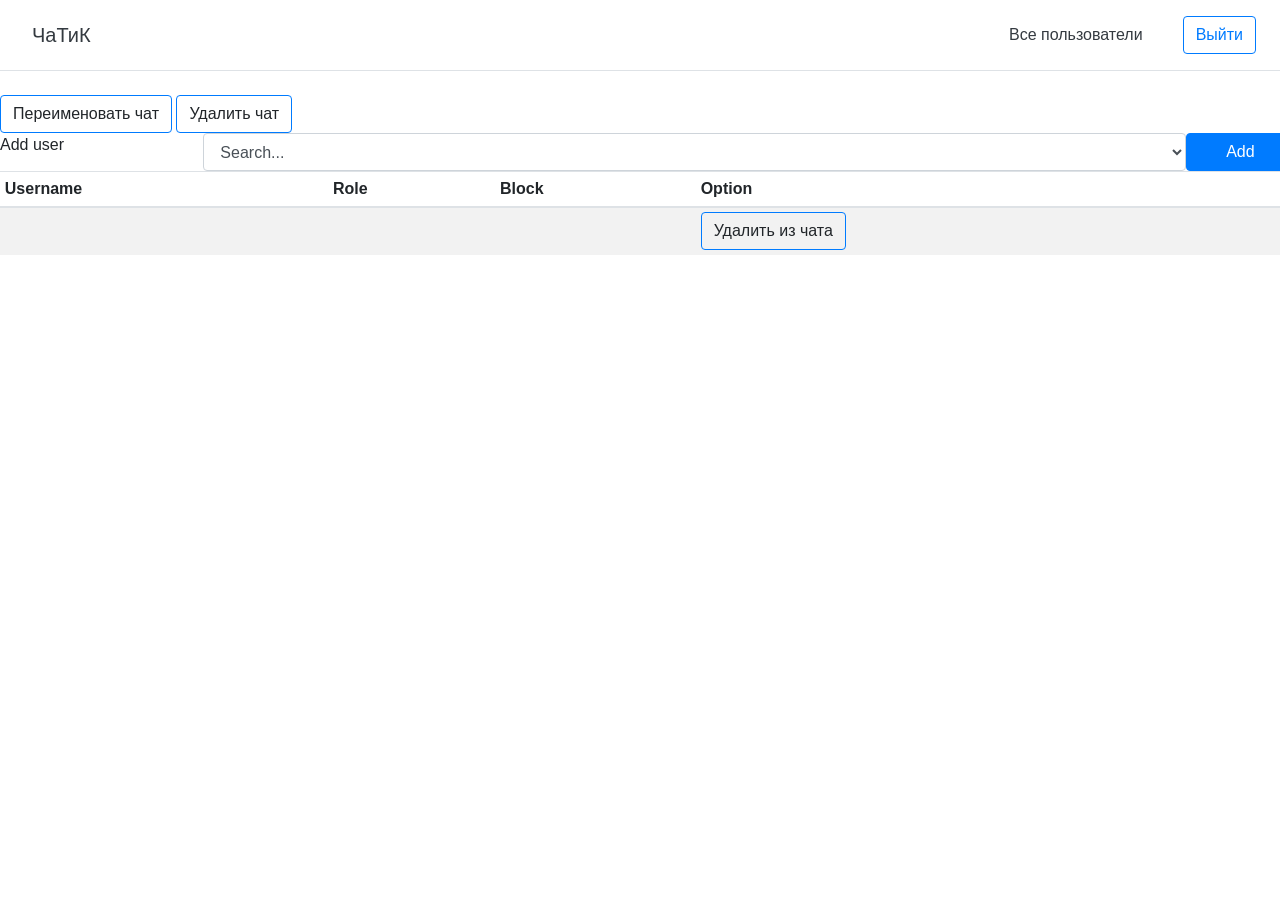
<file: src/main/resources/templates/allChatUsers.html>
<!DOCTYPE html>
<html xmlns:th="http://www.thymeleaf.org" xmlns:security="http://www.springframework.org/security/tags">
<head>
    <meta charset="utf-8">
    <link rel="stylesheet" href="https://stackpath.bootstrapcdn.com/bootstrap/4.1.3/css/bootstrap.min.css" integrity="sha384-MCw98/SFnGE8fJT3GXwEOngsV7Zt27NXFoaoApmYm81iuXoPkFOJwJ8ERdknLPMO" crossorigin="anonymous">
    <link rel="stylesheet" th:href="@{/css/dashboard.css}">
    <title>Hello</title>
</head>
<body>
<div class="d-flex flex-column flex-md-row align-items-center p-3 px-md-4 mb-3 bg-white border-bottom box-shadow">
    <h5 class="my-0 mr-md-auto font-weight-normal">
        <a class="p-2 text-dark" th:href="@{'/chat'}">ЧаТиК</a>
    </h5>
    <nav class="my-2 my-md-0 mr-md-3">
        <a class="p-2 text-dark" th:href="@{'/users'}">Все пользователи</a>
        <a id="name" class="p-2 text-dark" href="#" th:text="${currentUser.username}"></a>
    </nav>
    <security:authorize access="isAuthenticated()">
        <a class="btn btn-outline-primary" href="/logout">Выйти</a>
    </security:authorize>
</div>

<div class="table-responsive">
    <div>
        <h2 th:text="${chat.name}"></h2>
        <a th:if="${access}" class="btn btn-outline-primary" th:href="@{'/chat/rename/' + ${chat.id}}">Переименовать чат</a>
        <a th:if="${access}" class="btn btn-outline-primary" th:href="@{'/chat/delete/' + ${chat.id}}">Удалить чат</a>
    </div>
    <div>
        <form th:action="@{'/chat/' + ${chat.id} + '/add-user/'} " method="post" th:object="${user}" class="row">
            <label th:if="!${currentUser.isBlock()}" for="username" class="col-2">Add user</label>
            <select id="username" class="col form-control selectpicker" data-live-search="true" th:field="*{id}">
                <option value="">Search...</option>
                <option th:each="u : ${users}" th:value="${u.id}" th:text="${u.username}"></option>
            </select>
            <button class="col-1 btn btn-primary" type="submit">Add</button>
        </form>
    </div>
    <div>
        <table class="table table-striped table-sm">
            <thead>
            <tr>
                <th>Username</th>
                <th>Role</th>
                <th>Block</th>
                <th>Option</th>
            </tr>
            </thead>
            <tbody>
            <tr th:each="user : ${chatUsers}">
                <td th:text="${user.username}"></td>
                <td th:text="${user.role.name}"></td>
                <td th:text="${user.block}"></td>
                <td>
                    <a class="btn btn-outline-primary" th:href="@{'/chat/delete-user/' + ${chat.id} + '/' + ${user.id}}">Удалить из чата</a>
                </td>
            </tr>
            </tbody>
        </table>
    </div>
</div>
<script src="https://code.jquery.com/jquery-3.3.1.min.js" integrity="sha256-FgpCb/KJQlLNfOu91ta32o/NMZxltwRo8QtmkMRdAu8=" crossorigin="anonymous"></script>
<script src="https://cdnjs.cloudflare.com/ajax/libs/popper.js/1.14.3/umd/popper.min.js" integrity="sha384-ZMP7rVo3mIykV+2+9J3UJ46jBk0WLaUAdn689aCwoqbBJiSnjAK/l8WvCWPIPm49" crossorigin="anonymous"></script>
<script src="https://cdn.jsdelivr.net/npm/bootstrap@5.0.2/dist/js/bootstrap.min.js" integrity="sha384-cVKIPhGWiC2Al4u+LWgxfKTRIcfu0JTxR+EQDz/bgldoEyl4H0zUF0QKbrJ0EcQF" crossorigin="anonymous"></script>

<script>
    $("#username").change(function(){
        var item = $(this).val();
        var href = this.hash;

    });
</script>
</body>
</html>
</file>
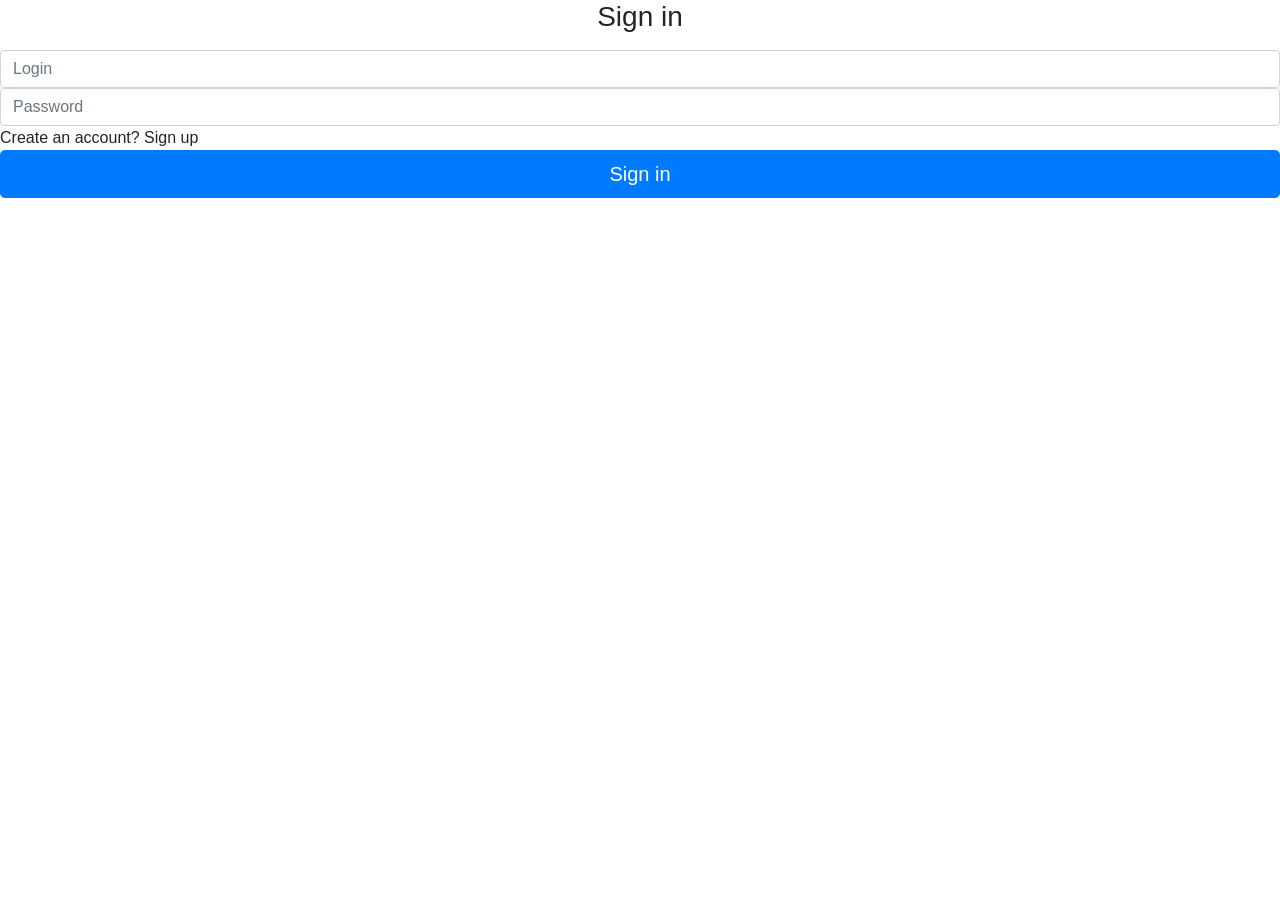
<file: src/main/resources/templates/login.html>
<!DOCTYPE html>
<html xmlns="http://www.w3.org/1999/xhtml" xmlns:th="https://www.thymeleaf.org">
<head>
    <title>Sign in</title>
    <link rel="stylesheet" href="https://stackpath.bootstrapcdn.com/bootstrap/4.1.3/css/bootstrap.min.css" integrity="sha384-MCw98/SFnGE8fJT3GXwEOngsV7Zt27NXFoaoApmYm81iuXoPkFOJwJ8ERdknLPMO" crossorigin="anonymous">
    <link rel="stylesheet" th:href="@{/css/signin.css}">
</head>
<body>
<span th:text="${error}"></span>
<form th:action="@{/login}" class="form-signin" method="post">
    <h1 class="h3 mb-3 font-weight-normal text-center">Sign in</h1>

    <label for="inputLogin" class="sr-only">User Name</label>
    <input type="text" id="inputLogin" name="username" class="form-control" placeholder="Login" required/>
    <label for="inputPassword" class="sr-only"> Password </label>
    <input type="password" id="inputPassword" name="password" class="form-control" placeholder="Password" required/>
    <div>
        <span class="txt">Create an account?</span>
        <a th:href="@{/registration}" class="txt-hov">Sign up</a>
    </div>
    <button class="btn btn-lg btn-primary btn-block" type="submit">Sign in</button>
</form>
<script src="https://code.jquery.com/jquery-3.3.1.slim.min.js" integrity="sha384-q8i/X+965DzO0rT7abK41JStQIAqVgRVzpbzo5smXKp4YfRvH+8abtTE1Pi6jizo" crossorigin="anonymous"></script>
<script src="https://cdnjs.cloudflare.com/ajax/libs/popper.js/1.14.3/umd/popper.min.js" integrity="sha384-ZMP7rVo3mIykV+2+9J3UJ46jBk0WLaUAdn689aCwoqbBJiSnjAK/l8WvCWPIPm49" crossorigin="anonymous"></script>
<script src="https://stackpath.bootstrapcdn.com/bootstrap/4.1.3/js/bootstrap.min.js" integrity="sha384-ChfqqxuZUCnJSK3+MXmPNIyE6ZbWh2IMqE241rYiqJxyMiZ6OW/JmZQ5stwEULTy" crossorigin="anonymous"></script>
</body>
</html>
</file>
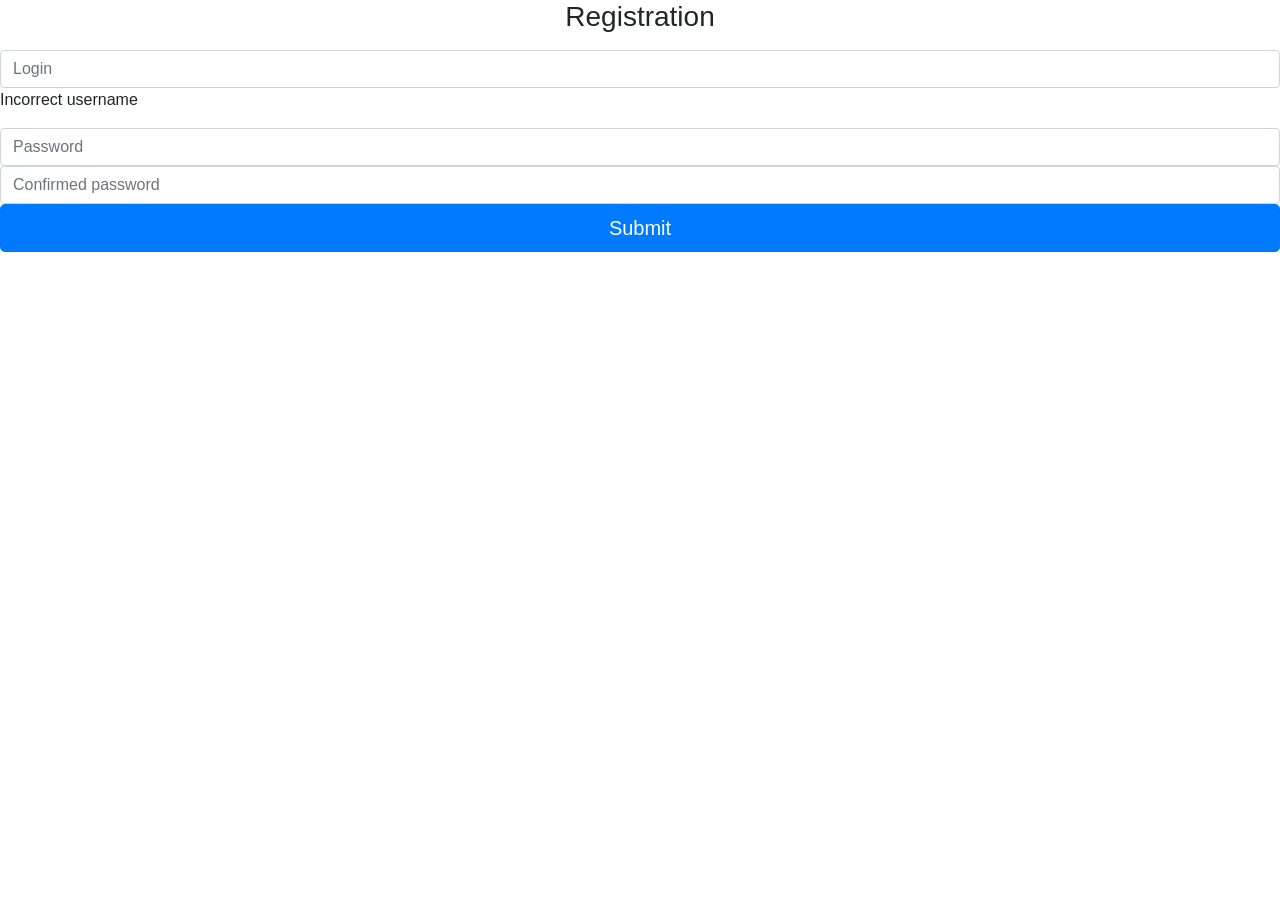
<file: src/main/resources/templates/registration.html>
<!DOCTYPE html>
<html xmlns:th="http://www.thymeleaf.org">
<head>
    <title>Registration</title>
    <meta charset="UTF-8">
    <link rel="stylesheet" href="https://stackpath.bootstrapcdn.com/bootstrap/4.1.3/css/bootstrap.min.css" integrity="sha384-MCw98/SFnGE8fJT3GXwEOngsV7Zt27NXFoaoApmYm81iuXoPkFOJwJ8ERdknLPMO" crossorigin="anonymous">
    <link rel="stylesheet" th:href="@{/css/signin.css}">
</head>
<body>
<span th:text="${error}"></span>
    <form action="#" th:action="@{/registration}" th:object="${user}" class="form-signin" method="post">
        <h1 class="h3 mb-3 font-weight-normal text-center">Registration</h1>
        <label for="username" class="sr-only">Login</label>
        <input type="text" id="username" class="form-control" th:field="*{username}" placeholder="Login" required>
        <p th:if="${#fields.hasErrors('username')}" th:errors="*{username}">Incorrect username</p>
        <label for="password" class="sr-only">Password</label>
        <input type="password" id="password" class="form-control" th:field="*{password}" placeholder="Password" required>
        <label for="confirmedPassword" class="sr-only">Confirm your password:</label>
        <input type="password" id="confirmedPassword" class="form-control" name="confirmedPassword" placeholder="Confirmed password" required>
        <button class="btn btn-lg btn-primary btn-block" type="submit">Submit</button>
    </form>
    <script src="https://code.jquery.com/jquery-3.3.1.slim.min.js" integrity="sha384-q8i/X+965DzO0rT7abK41JStQIAqVgRVzpbzo5smXKp4YfRvH+8abtTE1Pi6jizo" crossorigin="anonymous"></script>
    <script src="https://cdnjs.cloudflare.com/ajax/libs/popper.js/1.14.3/umd/popper.min.js" integrity="sha384-ZMP7rVo3mIykV+2+9J3UJ46jBk0WLaUAdn689aCwoqbBJiSnjAK/l8WvCWPIPm49" crossorigin="anonymous"></script>
    <script src="https://stackpath.bootstrapcdn.com/bootstrap/4.1.3/js/bootstrap.min.js" integrity="sha384-ChfqqxuZUCnJSK3+MXmPNIyE6ZbWh2IMqE241rYiqJxyMiZ6OW/JmZQ5stwEULTy" crossorigin="anonymous"></script>
</body>
</html>
</file>
